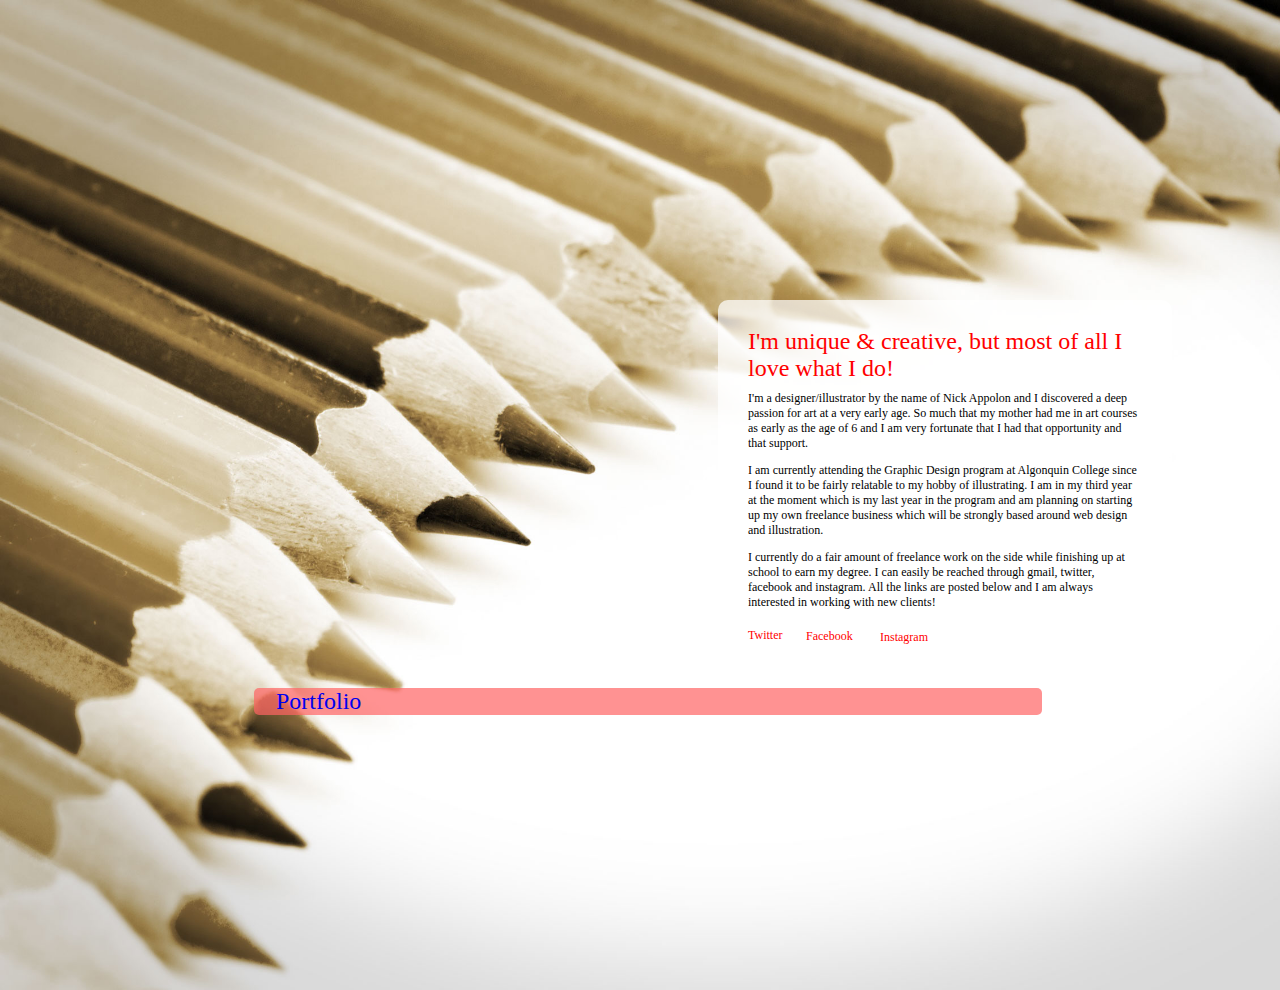
<file: index.html>
<!doctype html>
<html>
<head>
<meta charset="UTF-8">
	<title>Nick Appolon</title>
	<link href="css/general.css" rel="stylesheet">
	<meta name="handheldfriendly" content="true">
	<meta name="mobileoptimized" content="240">
	<meta name="viewport" content="width=device-width,initial-scale=1,target-densitydpi=devicedpi">
</head>

<body>

<div class="contentbackground">

	<div class="header"> 
		<p> I'm unique & creative, but most of all I love what I do! </p>
		</div>
    
	<div class="content">
		<p> I'm a designer/illustrator by the name of Nick Appolon and I discovered a deep passion for art at a very early age. So much that my mother had me in art courses as early as the age of 6 and I am very fortunate that I had that opportunity and that support. </p>
    
    	<p> I am currently attending the Graphic Design program at Algonquin College since I found it to be fairly relatable to my hobby of illustrating. I am in my third year at the moment which is my last year in the program and am planning on starting up my own freelance business which will be strongly based around web design and illustration. </p>
    
    	<p> I currently do a fair amount of freelance work on the side while finishing up at school to earn my degree. I can easily be reached through gmail, twitter, facebook and instagram. All the links are posted below and I am always interested in working with new clients! </p>
	</div>
    
    
	<div class="twitter">
		<a href="https://twitter.com/Nick88999" style="text-decoration:none"><p> Twitter </p> </a>
	</div>

	<div class="facebook">
    	<a href="https://www.facebook.com/n.appolon89" style="text-decoration:none"><p> Facebook </p> </a>
	</div>

	<div class="instagram">
    	<a href="http://instagram.com/nick88999" style="text-decoration:none"><p> Instagram </p> </a>
	</div>

</div>

<div class="portfoliobackground">
	<div class="portfolio">
		<a href="portfolio.html" style="text-decoration:none"><p> Portfolio </p> </a>
	</div>    
</div>    

</body>
</html>
</file>
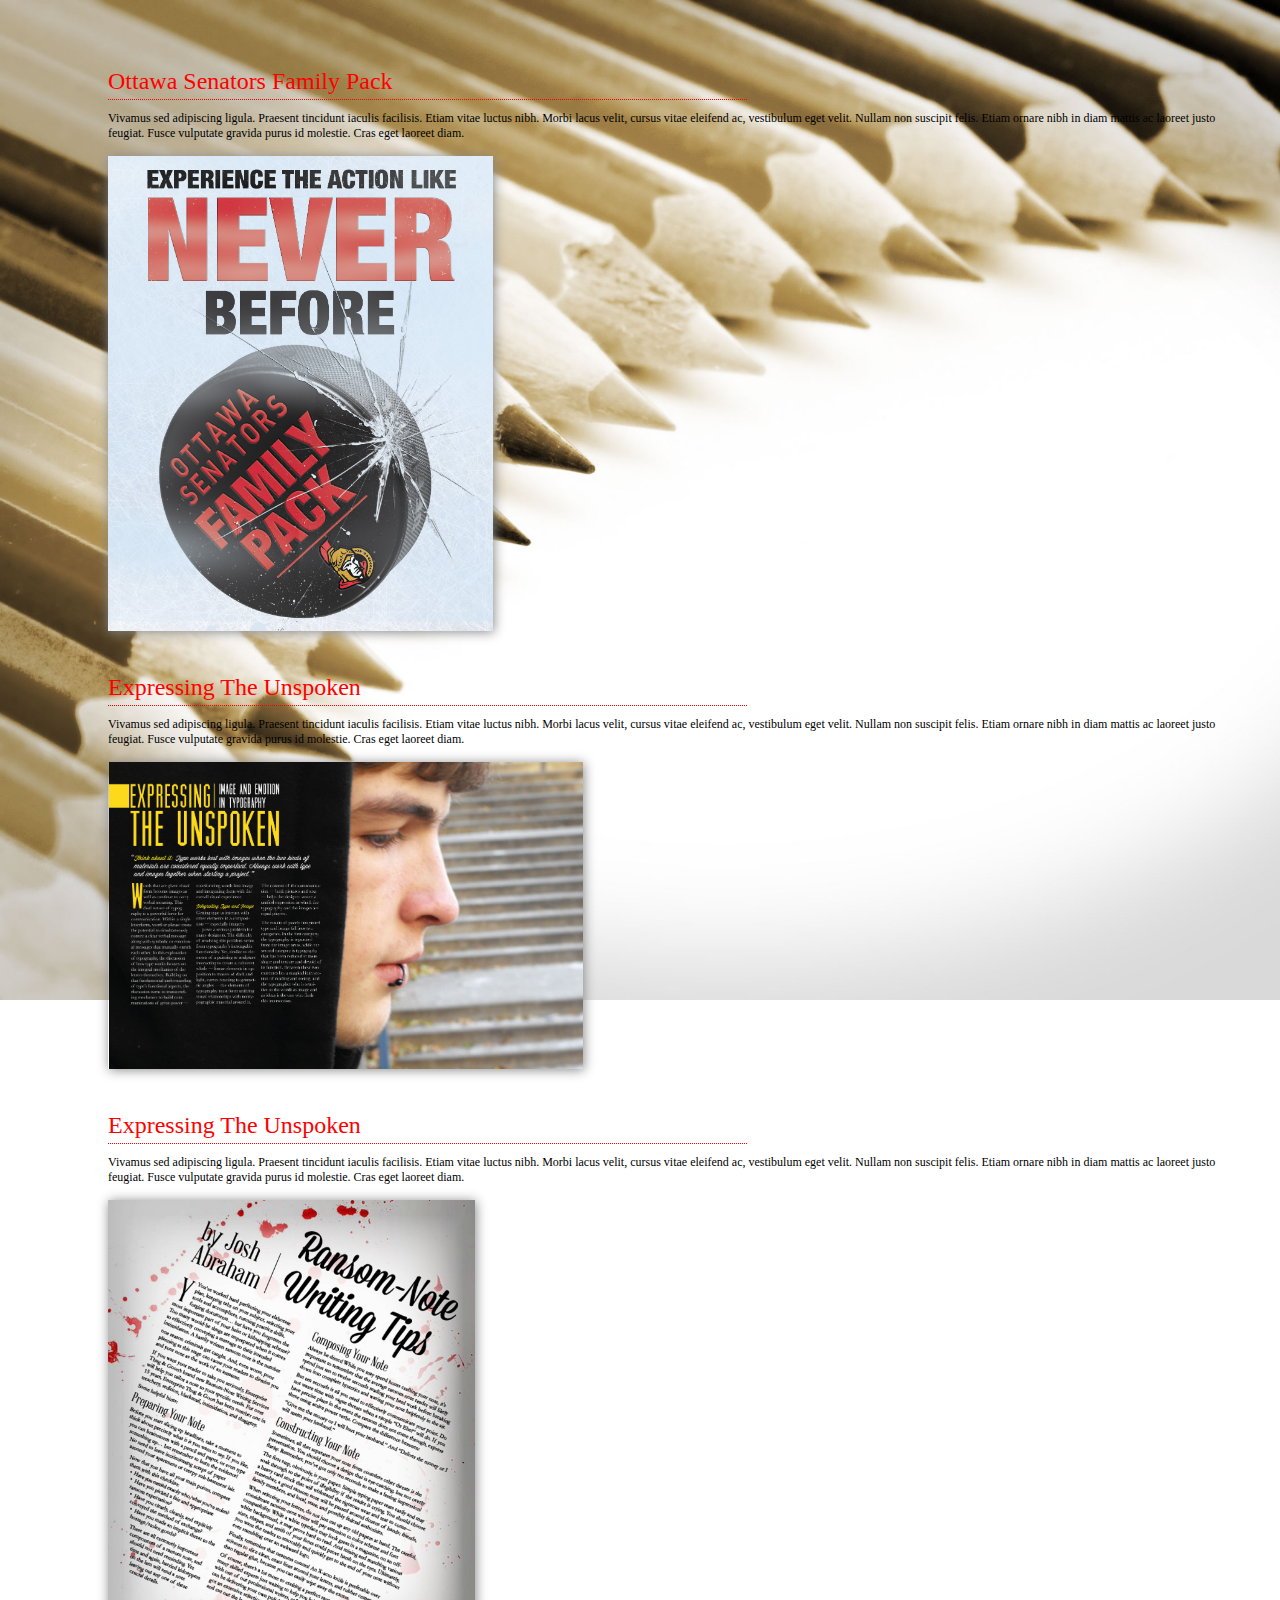
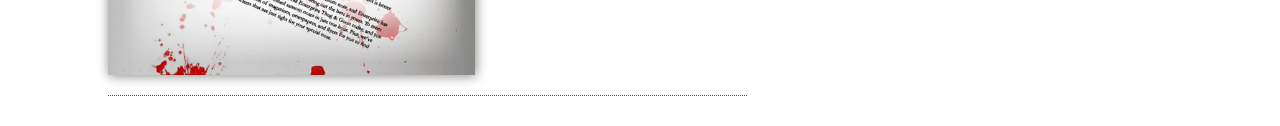
<file: portfolio.html>
<!doctype html>
<html>
<head>
<meta charset="UTF-8">
	<title>Nick Appolon</title>
	<link href="css/general.css" rel="stylesheet">
	<meta name="handheldfriendly" content="true">
	<meta name="mobileoptimized" content="240">
	<meta name="viewport" content="width=device-width,initial-scale=1,target-densitydpi=devicedpi">
</head>

<body>

<div class="portfolioheader">
	<p> Ottawa Senators Family Pack </p>
</div>

<div class="titleborder"> 
</div>

<div class="portfoliocontent">
	<p> Vivamus sed adipiscing ligula. Praesent tincidunt iaculis facilisis. Etiam vitae luctus nibh. Morbi lacus velit, cursus vitae eleifend ac, vestibulum eget velit. Nullam non suscipit felis. Etiam ornare nibh in diam mattis ac laoreet justo feugiat. Fusce vulputate gravida purus id molestie. Cras eget laoreet diam. </p>
</div>

<div class="pic1">
</div>

<div class="portfolioheader2">
	<p> Expressing The Unspoken </p>
</div>

<div class="titleborder2"> 
</div>

<div class="portfoliocontent2">
	<p> Vivamus sed adipiscing ligula. Praesent tincidunt iaculis facilisis. Etiam vitae luctus nibh. Morbi lacus velit, cursus vitae eleifend ac, vestibulum eget velit. Nullam non suscipit felis. Etiam ornare nibh in diam mattis ac laoreet justo feugiat. Fusce vulputate gravida purus id molestie. Cras eget laoreet diam. </p>
</div>

<div class="pic2">
</div>

<div class="portfolioheader3">
	<p> Expressing The Unspoken </p>
</div>

<div class="titleborder3"> 
</div>

<div class="portfoliocontent3">
	<p> Vivamus sed adipiscing ligula. Praesent tincidunt iaculis facilisis. Etiam vitae luctus nibh. Morbi lacus velit, cursus vitae eleifend ac, vestibulum eget velit. Nullam non suscipit felis. Etiam ornare nibh in diam mattis ac laoreet justo feugiat. Fusce vulputate gravida purus id molestie. Cras eget laoreet diam. </p>
</div>

<div class="pic3">
</div>

<div class="bottomborder">
</div>

</body>
</html>
</file>
<file: css/general.css>
@-moz-viewport { width: device-width; scale: 1; }
@-ms-viewport { width: device-width; scale: 1; }
@-o-viewport { width: device-width; scale: 1; }
@-webkit-viewport { width: device-width; scale: 1; }
@viewport { width: device-width; scale: 1; }

* {
	-moz-box-sizing: border-box;
	-webkit-box-sizing: border-box;
	box-sizing: border-box;
}

@media only screen and (min-width: 25em) {
	
html {
	height: 110%;
	font-size: 100%;
	padding-left: 30px;
	
	background-image:url(../images/background3.jpg);
	background-repeat: no-repeat;
	background-attachment:fixed;
	background-size: 1100px 700px;
	margin: auto;
 }	
	
.header {
	color: red;
	font-size: 24px;
	font-family: "HelveticaNeue-UltraLight" , 'Helvetica Neue UltraLight', 'Helvetica Neue';
	margin-left: 70px;
	margin-right: 50px;
	margin-top: 245px;
	margin-bottom: -15px;
	padding-top: 4px;
 }
 
 .content {
	color: black;
	font-size: 12px;
	font-family: "HelveticaNeue-UltraLight" , 'Helvetica Neue UltraLight', 'Helvetica Neue';
	margin-left: 70px;
	margin-right: 50px;
	margin-bottom: -10px;
 }
 
 .twitter p {
	color: red;
	font-size: 12px;
	font-family: "HelveticaNeue-UltraLight" , 'Helvetica Neue UltraLight', 'Helvetica Neue';
	margin-left: 70px;
	margin-top: 28px;
 }
 
 .facebook p {
	color: red;
	font-size: 12px;
	font-family: "HelveticaNeue-UltraLight" , 'Helvetica Neue UltraLight', 'Helvetica Neue';
	margin-left: 125px;
	margin-top: -26px;
 }
 
 .instagram p {
	color: red;
	font-size: 12px;
	font-family: "HelveticaNeue-UltraLight" , 'Helvetica Neue UltraLight', 'Helvetica Neue';
	margin-left: 195px;
	margin-top: -26px;
	
 } 
 
 .contentbackground {
	 background-color: rgba(255,255,255,0.7);
	 margin: auto;
	 padding-bottom: 7px;
	 border-radius: 10px;
 }
 
 .portfoliobackground {
	 background-color: rgba(255,100,100,0.7);
	 margin-left: 216px;
	 margin-right: 230px;
	 padding-bottom: -10px;
	 border-radius: 5px;
 }
 
 .portfolio {
	color: white;
	font-size: 24px;
	font-family: "HelveticaNeue-UltraLight" , 'Helvetica Neue UltraLight', 'Helvetica Neue';
	margin-left: 22px;
	text-decoration:none;
 }
 
 .portfolioheader {
	color: red;
	font-size: 24px;
	font-family: "HelveticaNeue-UltraLight" , 'Helvetica Neue UltraLight', 'Helvetica Neue';
	margin-left: 70px;
	margin-right: 50px;
	margin-top: 40px;
	margin-bottom: -20px;
	padding-top: 4px;
 }
 
 .portfoliocontent {
	color: black;
	font-size: 12px;
	font-family: "HelveticaNeue-UltraLight" , 'Helvetica Neue UltraLight', 'Helvetica Neue';
	margin-left: 70px;
	margin-right: 50px;
	margin-bottom: -10px;
	margin-top: -30px;
 }
 
 .titleborder {
    width: 100%;
    height: 15px;
	color: #990000;
	border-top:thin;
	border-top-color: red;
	border-top-style:dotted;
	max-width: 639px;
	margin-left: 70px;
	margin-bottom: 27px;
}

.pic1 {
	background-image:url(../images/pic1.jpg);
	background-repeat: no-repeat;
	background-position: center top;
	background-size: contain;
	height: 370px;
	width: 300px;
	box-shadow: 1px 1px 11px #888888;
	margin-left: 70px;
	margin-top: 25px;
}

.portfolioheader2 {
	color: red;
	font-size: 24px;
	font-family: "HelveticaNeue-UltraLight" , 'Helvetica Neue UltraLight', 'Helvetica Neue';
	margin-left: 70px;
	margin-right: 50px;
	margin-top: 15px;
	margin-bottom: -20px;
	padding-top: 4px;
 }
 
 .portfoliocontent2 {
	color: black;
	font-size: 12px;
	font-family: "HelveticaNeue-UltraLight" , 'Helvetica Neue UltraLight', 'Helvetica Neue';
	margin-left: 70px;
	margin-right: 50px;
	margin-bottom: -10px;
	margin-top: -30px;
 }
 
 .titleborder2 {
    width: 100%;
    height: 15px;
	color: #990000;
	border-top:thin;
	border-top-color: red;
	border-top-style:dotted;
	max-width: 639px;
	margin-left: 70px;
	margin-bottom: 27px;
}

.pic2 {
	background-image:url(../images/pic2.jpg);	
	background-repeat: no-repeat;
	background-position: center top;
	background-size: contain;
	height: 239px;
	width: 370px;
	box-shadow: 1px 1px 11px #888888;
	margin-left: 70px;
	margin-top: 25px;
}

.portfolioheader3 {
	color: red;
	font-size: 24px;
	font-family: "HelveticaNeue-UltraLight" , 'Helvetica Neue UltraLight', 'Helvetica Neue';
	margin-left: 70px;
	margin-right: 50px;
	margin-top: 15px;
	margin-bottom: -20px;
	padding-top: 4px;
 }
 
 .portfoliocontent3 {
	color: black;
	font-size: 12px;
	font-family: "HelveticaNeue-UltraLight" , 'Helvetica Neue UltraLight', 'Helvetica Neue';
	margin-left: 70px;
	margin-right: 50px;
	margin-bottom: -10px;
	margin-top: -30px;
 }
 
 .titleborder3 {
    width: 100%;
    height: 15px;
	color: #990000;
	border-top:thin;
	border-top-color: red;
	border-top-style:dotted;
	max-width: 639px;
	margin-left: 70px;
	margin-bottom: 27px;
}

.pic3 {
	background-image:url(../images/pic3.jpg);
	background-repeat: no-repeat;
	background-position: center top;
	background-size: contain;
	height: 370px;
	width: 286px;
	box-shadow: 1px 1px 11px #888888;
	margin-left: 70px;
	margin-top: 25px;
}

.bottomborder {
    width: 100%;
    height: 15px;
	color: #990000;
	border-top:thin;
	border-top-color: red;
	border-top-style:dotted;
	max-width: 639px;
	margin-left: 70px;
	padding-bottom: 30px;
	margin-top: 20px;
}
}

@media only screen and (min-width: 50em) {
	
html {
	height: 100%;
	font-size: 100%;
	
	background-image:url(../images/background3.jpg);
	background-repeat: no-repeat;
	background-attachment:fixed;
	background-size: 1300px 900px;
	margin: auto;
 }	
	
.header {
	color: red;
	font-size: 24px;
	font-family: "HelveticaNeue-UltraLight" , 'Helvetica Neue UltraLight', 'Helvetica Neue';
	margin-left: 30px;
	margin-right: 50px;
	margin-top: 245px;
	margin-bottom: -15px;

 }
 
 .content {
	color: black;
	font-size: 12px;
	font-family: "HelveticaNeue-UltraLight" , 'Helvetica Neue UltraLight', 'Helvetica Neue';
	margin-left: 30px;
	margin-right: 50px;
	margin-bottom: -10px;
 }
 
 .twitter p {
	color: red;
	font-size: 12px;
	font-family: "HelveticaNeue-UltraLight" , 'Helvetica Neue UltraLight', 'Helvetica Neue';
	margin-left: 30px;
 }
 
 .facebook p {
	color: red;
	font-size: 12px;
	font-family: "HelveticaNeue-UltraLight" , 'Helvetica Neue UltraLight', 'Helvetica Neue';
	margin-left: 88px;
 }
 
 .instagram p {
	color: red;
	font-size: 12px;
	font-family: "HelveticaNeue-UltraLight" , 'Helvetica Neue UltraLight', 'Helvetica Neue';
	margin-left: 162px;
 }
 
 .pic1 {
	background-image:url(../images/pic1.jpg);	
	background-repeat: no-repeat;
	background-position: center top;
	background-size: contain;
	height: 475px;
	width: 385px;
	box-shadow: 1px 1px 11px #888888;
	margin-left: 70px;
	margin-top: 25px;
}

.pic2 {
	background-image:url(../images/pic2.jpg);
	background-repeat: no-repeat;
	background-position: center top;
	background-size: contain;
	height: 307px;
	width: 475px;
	box-shadow: 1px 1px 11px #888888;
	margin-left: 70px;
	margin-top: 25px;
}

.pic3 {
	background-image:url(../images/pic3.jpg);	
	background-repeat: no-repeat;
	background-position: center top;
	background-size: contain;
	height: 475px;
	width: 367px;
	box-shadow: 1px 1px 11px #888888;
	margin-left: 70px;
	margin-top: 25px;
} 

.contentbackground {
	 background-color: rgba(255,255,255,0.7);
	 margin: auto;
	 padding-bottom: 7px;
	 margin-left: 415px;
 }
}
 
 @media only screen and (min-width: 80em) {
	 
html {
	height: 110%;
	font-size: 100%;
	
	background-image:url(../images/background3.jpg);
	background-repeat: no-repeat;
	background-attachment:fixed;
	background-size: 1450px 1000px;
	margin: auto;
 }	
	
.header {
	color: red;
	font-size: 24px;
	font-family: "HelveticaNeue-UltraLight" , 'Helvetica Neue UltraLight', 'Helvetica Neue';
	margin-left: 30px;
	margin-right: 32px;
	margin-top: 300px;
	margin-bottom: -15px;
 }
 
 .content {
	color: black;
	font-size: 12px;
	font-family: "HelveticaNeue-UltraLight" , 'Helvetica Neue UltraLight', 'Helvetica Neue';
	margin-left: 30px;
	margin-right: 32px;
 }
 
.twitter p {
	color: red;
	font-size: 12px;
	font-family: "HelveticaNeue-UltraLight" , 'Helvetica Neue UltraLight', 'Helvetica Neue';
 }
 
 .facebook p {
	color: red;
	font-size: 12px;
	font-family: "HelveticaNeue-UltraLight" , 'Helvetica Neue UltraLight', 'Helvetica Neue';
}
 
 .instagram p {
	color: red;
	font-size: 12px;
	font-family: "HelveticaNeue-UltraLight" , 'Helvetica Neue UltraLight', 'Helvetica Neue';
}
 
 .contentbackground {
	 background-color: rgba(255,255,255,0.7);
	 margin: auto;
	 padding-bottom: 7px;
	 margin-left: 680px;
	 margin-right: 100px;
 }
 }
</file>
